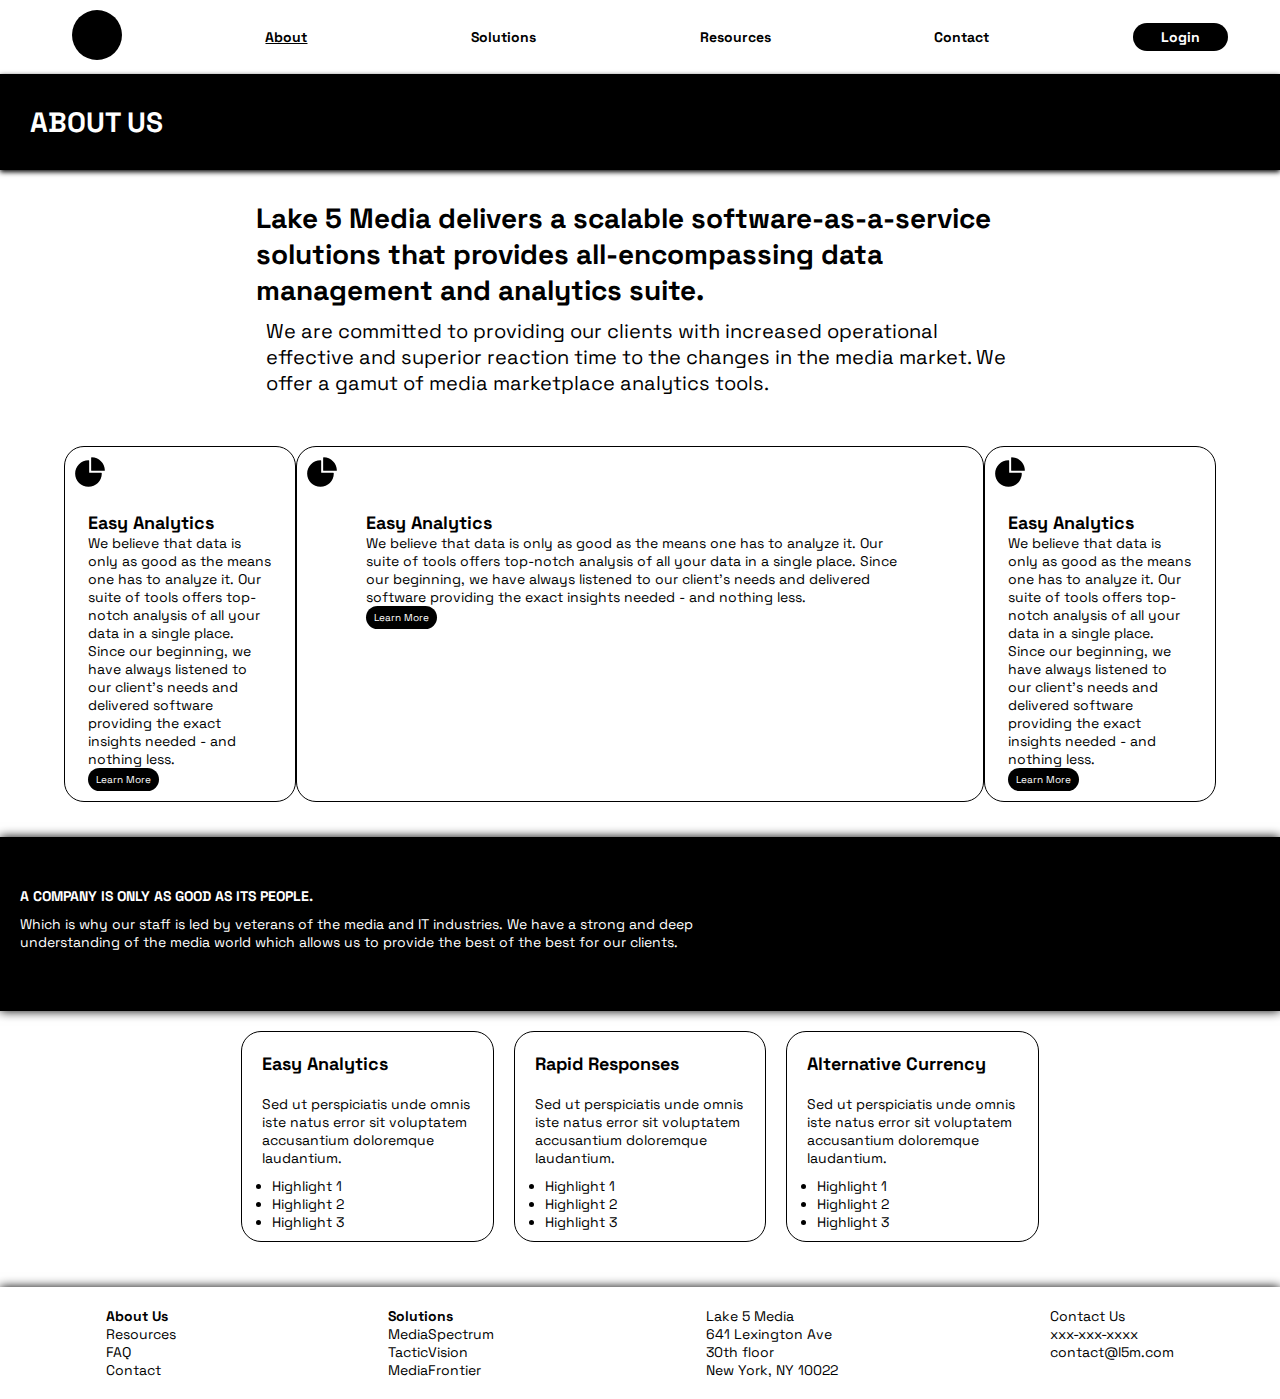
<file: index.html>
<!DOCTYPE html>
<head>
  <link rel="preconnect" href="https://fonts.googleapis.com">
  <link rel="preconnect" href="https://fonts.gstatic.com" crossorigin>
<link href="https://fonts.googleapis.com/css2?family=Space+Grotesk:wght@300;400;500;600;700&display=swap" rel="stylesheet">

  <!-- stylesheets -->
  <link rel="stylesheet" href="styles/main.css">

  <!-- meta tags -->
  <meta name="viewport" content="width=device-width, initial-scale=1">

</head>
<body>
  <!-- navigation bar -->
  <nav>
    <div class="navbar">
        <span><img src="images/blackCircle.svg" alt="" onclick="window.location.href = 'index.html'"></span>
        <span class="collapse"><a href="index.html" style="text-decoration: underline;">About</a></span>
        <span class="collapse"><a href="solutions.html">Solutions</a></span>
        <span class="collapse"><a href="resources.html">Resources</a></span>
        <span class="collapse"><a href="contact.html">Contact</a></span>
        <button type="button" name="login" id="login"><a href="">Login</a></button>
    </div>
  </nav>

  <!-- main content -->
  <main>
    <div class="main-holder">
      <div class="title-bar">
        <h1>ABOUT US</h1>
      </div>

      <div class="text-holder">
        <h1>
          Lake 5 Media delivers a scalable software-as-a-service solutions that provides all-encompassing data management and analytics suite.
        </h1>
        <p class="highlight-text">
            We are committed to providing our clients with increased operational effective and superior reaction time to the changes in the media market. We offer a gamut of media marketplace analytics tools.
        </p>
      </div> <!-- end text-holder -->

      <div class="card-holder">
          <div class="big-card">
          <img src="images/pie-icon.svg" alt="" class="icon">
              <div class="card-content">
                <h4>Easy Analytics</h4>
                <p>
                  We believe that data is only as good as the means one has to analyze it. Our suite of tools offers top-notch analysis of all your data in a single place.
                  Since our beginning, we have always listened to our client’s needs and delivered software providing the exact insights needed - and nothing less.
                </p>
                <button type="button" name="learn-more" class="card-button" onclick="window.location.href = 'solutions.html'">Learn More</button>
              </div> <!-- end card-content -->
          </div> <!-- end big-card -->

          <div class="big-card" id="main-card">
          <img src="images/pie-icon.svg" alt="" class="icon">
              <div class="card-content">
                <h4>Easy Analytics</h4>
                <p>
                  We believe that data is only as good as the means one has to analyze it. Our suite of tools offers top-notch analysis of all your data in a single place.
                  Since our beginning, we have always listened to our client’s needs and delivered software providing the exact insights needed - and nothing less.
                </p>
                <div class="">
                  <button type="button" name="learn-more" class="card-button" onclick="window.location.href = 'solutions.html'">Learn More</button>
                </div>
              </div> <!-- end card-content -->
          </div> <!-- end big-card -->

          <div class="big-card">
          <img src="images/pie-icon.svg" alt="" class="icon">
              <div class="card-content">
                <h4>Easy Analytics</h4>
                <p>
                  We believe that data is only as good as the means one has to analyze it. Our suite of tools offers top-notch analysis of all your data in a single place.
                  Since our beginning, we have always listened to our client’s needs and delivered software providing the exact insights needed - and nothing less.
                </p>
                <div class="">
                  <button type="button" name="learn-more" class="card-button" onclick="window.location.href = 'solutions.html'">Learn More</button>
                </div>
              </div> <!-- end card-content -->
          </div> <!-- end big-card -->

      </div> <!-- end card-holder -->

      <div class="black-highlight">
        <span class="highlight-content">
          <h2 style="margin: 0 auto">
            A COMPANY IS ONLY AS GOOD AS ITS PEOPLE.
          </h2>
          <p style=" padding: 10px 0px">
            Which is why our staff is led by veterans of the media and IT industries. We have a strong and deep understanding of the media world which allows us to provide the best of the best for our clients.
          </p>
        </span>
      </div>

      <div class="card-holder">
          <div class="small-card">
              <h4>Easy Analytics</h4>
              <p>Sed ut perspiciatis unde omnis iste natus error sit voluptatem accusantium doloremque laudantium.</p>
              <ul>
                <li>Highlight 1</li>
                <li>Highlight 2</li>
                <li>Highlight 3</li>
              </ul>
          </div>
          <div class="small-card">
              <h4>Rapid Responses</h4>
              <p>Sed ut perspiciatis unde omnis iste natus error sit voluptatem accusantium doloremque laudantium.</p>
              <span>
                <ul>
                  <li>Highlight 1</li>
                  <li>Highlight 2</li>
                  <li>Highlight 3</li>
                </ul>
              </span>
          </div>
          <div class="small-card">
              <h4>Alternative Currency</h4>
              <p>Sed ut perspiciatis unde omnis iste natus error sit voluptatem accusantium doloremque laudantium.</p>
              <ul>
                <li>Highlight 1</li>
                <li>Highlight 2</li>
                <li>Highlight 3</li>
              </ul>
          </div>
      </div> <!-- end card-holder -->
    </div> <!-- end main-holder -->
  </main>

<!-- footer -->
  <footer>
    <div class="footer">
        <span class="collapse">
            <ul class="footer-list">
              <li style="font-weight: bold;">About Us</li>
              <li>Resources</li>
              <li>FAQ</li>
              <li>Contact</li>
            </ul>
        </span>
        <span class="collapse">
            <ul class="footer-list">
              <li style="font-weight: bold;">Solutions</li>
              <li>MediaSpectrum</li>
              <li>TacticVision</li>
              <li>MediaFrontier</li>
            </ul>
        </span>
        <span>
            <ul class="footer-list">
              <li>Lake 5 Media</li>
              <li>641 Lexington Ave</li>
              <li>30th floor</li>
              <li>New York, NY 10022</li>
            </ul>
        </span>
        <span>
            <ul class="footer-list">
              <li>Contact Us</li>
              <li>xxx-xxx-xxxx</li>
              <li>contact@l5m.com</li>
            </ul>
        </span>
    </div> <!-- end footer -->
  </footer>

  <!-- scripts -->
  <script src="https://ajax.googleapis.com/ajax/libs/jquery/3.6.0/jquery.min.js"></script>
  <script src="scripts/main.js" charset="utf-8"></script>
</body>
</file>
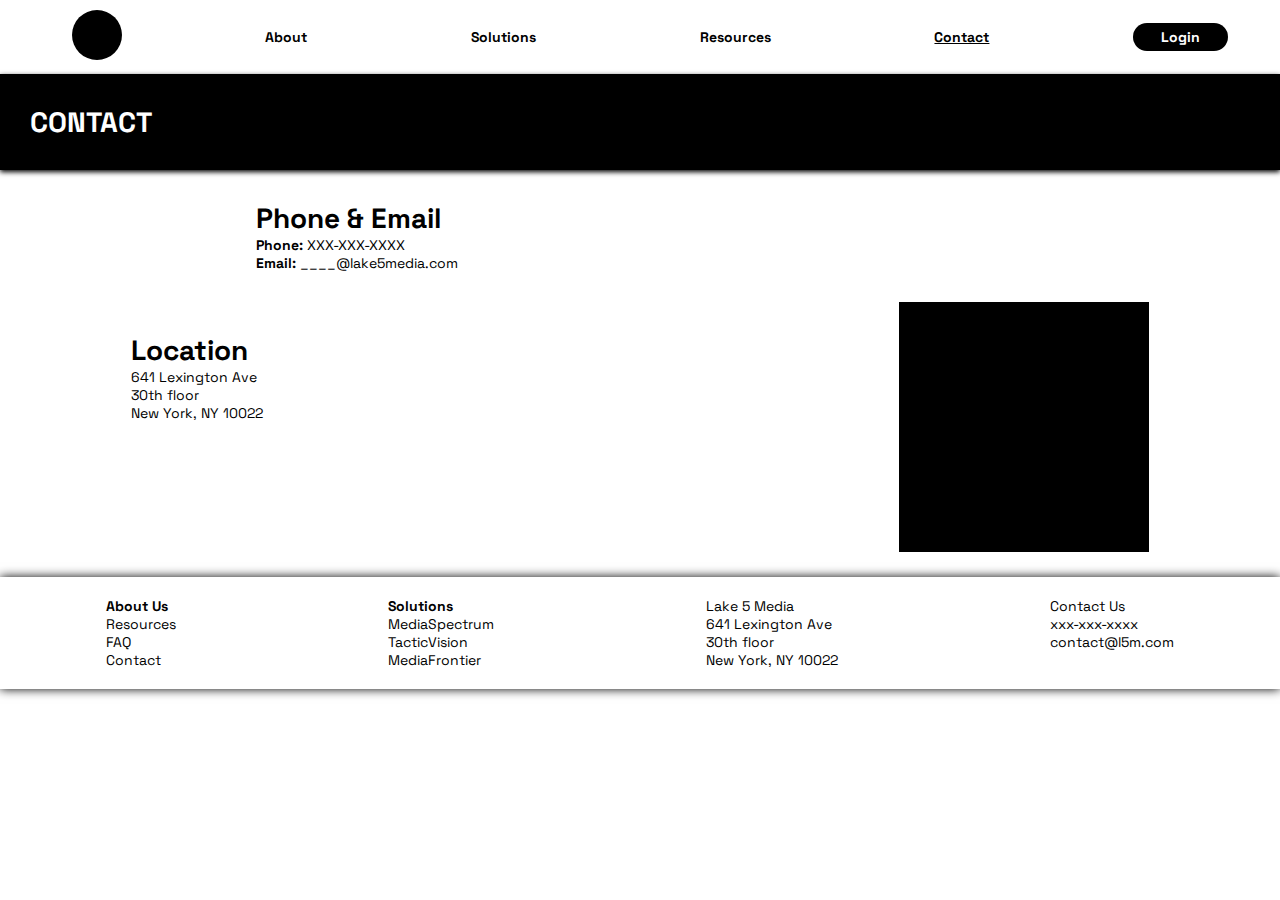
<file: contact.html>
<!DOCTYPE html>
<head>
  <link rel="preconnect" href="https://fonts.googleapis.com">
  <link rel="preconnect" href="https://fonts.gstatic.com" crossorigin>
  <link href="https://fonts.googleapis.com/css2?family=Space+Grotesk:wght@300;400;500;600;700&display=swap" rel="stylesheet">
  <!-- stylesheets -->
  <link rel="stylesheet" href="styles/main.css">
  <!-- meta tags -->
  <meta name="viewport" content="width=device-width, initial-scale=1">
</head>

<body>
  <!-- navigation bar -->
  <nav>
    <div class="navbar">
        <span><img src="images/blackCircle.svg" alt=""></span>
        <span class="collapse"><a href="index.html">About</a></span>
        <span class="collapse"><a href="solutions.html">Solutions</a></span>
        <span class="collapse"><a href="resources.html">Resources</a></span>
        <span class="collapse"><a href="contact.html" style="text-decoration: underline;">Contact</a></span>
        <button type="button" name="login" id="login"><a href="">Login</a></button>
    </div>
  </nav>


  <main>
    <div class="main-holder">
      <div class="title-bar">
          <h1>CONTACT</h1>
      </div>

      <div class="text-holder">
          <h1>Phone & Email</h1>
          <p><strong>Phone: </strong>XXX-XXX-XXXX</p>
          <p><strong>Email: </strong>____@lake5media.com</p>
      </div>
      <div class="text-holder">
        <h1>Location</h1>
        <p>641 Lexington Ave <br> 30th floor <br> New York, NY 10022</p>
      </div>
      <div style="width: 250px; height: 250px; background-color: black; margin-bottom: 25px;">
      </div>
    </div> <!-- main-holder -->
  </main>

  <!-- footer -->
    <footer>
      <div class="footer">
          <span class="collapse">
              <ul class="footer-list">
                <li style="font-weight: bold;">About Us</li>
                <li>Resources</li>
                <li>FAQ</li>
                <li>Contact</li>
              </ul>
          </span>
          <span class="collapse">
              <ul class="footer-list">
                <li style="font-weight: bold;">Solutions</li>
                <li>MediaSpectrum</li>
                <li>TacticVision</li>
                <li>MediaFrontier</li>
              </ul>
          </span>
          <span>
              <ul class="footer-list">
                <li>Lake 5 Media</li>
                <li>641 Lexington Ave</li>
                <li>30th floor</li>
                <li>New York, NY 10022</li>
              </ul>
          </span>
          <span>
              <ul class="footer-list">
                <li>Contact Us</li>
                <li>xxx-xxx-xxxx</li>
                <li>contact@l5m.com</li>
              </ul>
          </span>
      </div> <!-- end footer -->
    </footer>
  <!-- scripts -->
  <script src="https://ajax.googleapis.com/ajax/libs/jquery/3.6.0/jquery.min.js"></script>
  <script src="scripts/main.js" charset="utf-8"></script>
</body>
</file>
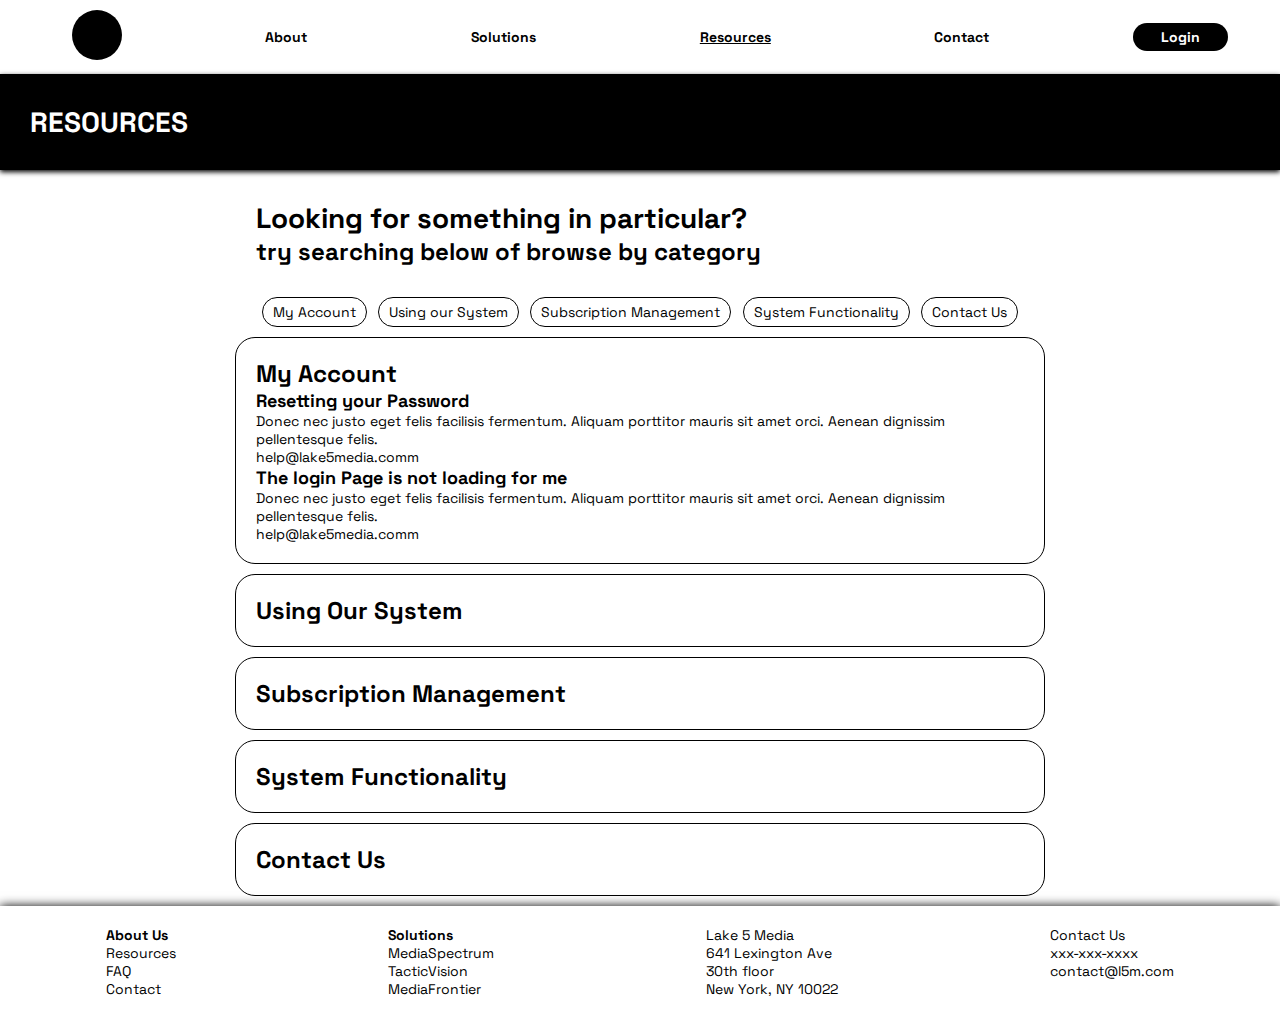
<file: resources.html>
<!DOCTYPE html>
<head>
  <link rel="preconnect" href="https://fonts.googleapis.com">
  <link rel="preconnect" href="https://fonts.gstatic.com" crossorigin>
<link href="https://fonts.googleapis.com/css2?family=Space+Grotesk:wght@300;400;500;600;700&display=swap" rel="stylesheet">

  <!-- stylesheets -->
  <link rel="stylesheet" href="styles/main.css">

  <!-- meta tags -->
  <meta name="viewport" content="width=device-width, initial-scale=1">
</head>
<body>
  <!-- navigation bar -->
  <nav>
    <div class="navbar">
        <span><img src="images/blackCircle.svg" alt=""></span>
        <span class="collapse"><a href="index.html" >About</a></span>
        <span class="collapse"><a href="solutions.html">Solutions</a></span>
        <span class="collapse"><a href="resources.html" style="text-decoration: underline;">Resources</a></span>
        <span class="collapse"><a href="contact.html">Contact</a></span>
        <button type="button" name="login" id="login"><a href="">Login</a></button>
    </div>
  </nav>

  <main>
    <div class="main-holder">
      <div class="title-bar">
          <h1>RESOURCES</h1>
      </div>
      <div class="text-holder">
          <h1>Looking for something in particular?</h1>
          <h3>try searching below of browse by category</h3>
      </div>
      <!--
      <div class="searchbar">
          <input type="text" placeholder="Ad Allocation, Careers, Commercialization..." class="search-input">
          <button type="submit" name="search-button" class="search-button">Search</button>
      </div> -->

      <div class="category-holder">
        <span class="help-category">My Account</span>
        <span class="help-category">Using our System</span>
        <span class="help-category">Subscription Management</span>
        <span class="help-category">System Functionality</span>
        <span class="help-category">Contact Us</span>
      </div>

      <div class="help-highlight">
        <h3>My Account</h3>
        <h4>Resetting your Password</h4>
        <p>
          Donec nec justo eget felis facilisis fermentum. Aliquam porttitor mauris sit amet orci. Aenean dignissim pellentesque felis.
          <br>
          help@lake5media.comm
        </p>
        <h4>The login Page is not loading for me</h4>
        <p>
          Donec nec justo eget felis facilisis fermentum. Aliquam porttitor mauris sit amet orci. Aenean dignissim pellentesque felis.
          <br>
          help@lake5media.comm
        </p>
      </div>

      <div class="help-highlight">
        <h3>Using Our System</h3>
      </div>

      <div class="help-highlight">
        <h3>Subscription Management</h3>
      </div>

      <div class="help-highlight">
        <h3>System Functionality</h3>
      </div>
      <div class="help-highlight">
        <h3>Contact Us</h3>
      </div>
    </div> <!-- end main-holder -->
    <!-- footer -->
      <footer>
        <div class="footer">
            <span class="collapse">
                <ul class="footer-list">
                  <li style="font-weight: bold;">About Us</li>
                  <li>Resources</li>
                  <li>FAQ</li>
                  <li>Contact</li>
                </ul>
            </span>
            <span class="collapse">
                <ul class="footer-list">
                  <li style="font-weight: bold;">Solutions</li>
                  <li>MediaSpectrum</li>
                  <li>TacticVision</li>
                  <li>MediaFrontier</li>
                </ul>
            </span>
            <span>
                <ul class="footer-list">
                  <li>Lake 5 Media</li>
                  <li>641 Lexington Ave</li>
                  <li>30th floor</li>
                  <li>New York, NY 10022</li>
                </ul>
            </span>
            <span>
                <ul class="footer-list">
                  <li>Contact Us</li>
                  <li>xxx-xxx-xxxx</li>
                  <li>contact@l5m.com</li>
                </ul>
            </span>
        </div> <!-- end footer -->
      </footer>
    <!-- scripts -->
    <script src="https://ajax.googleapis.com/ajax/libs/jquery/3.6.0/jquery.min.js"></script>
    <script src="scripts/main.js" charset="utf-8"></script>
  </body>
</file>
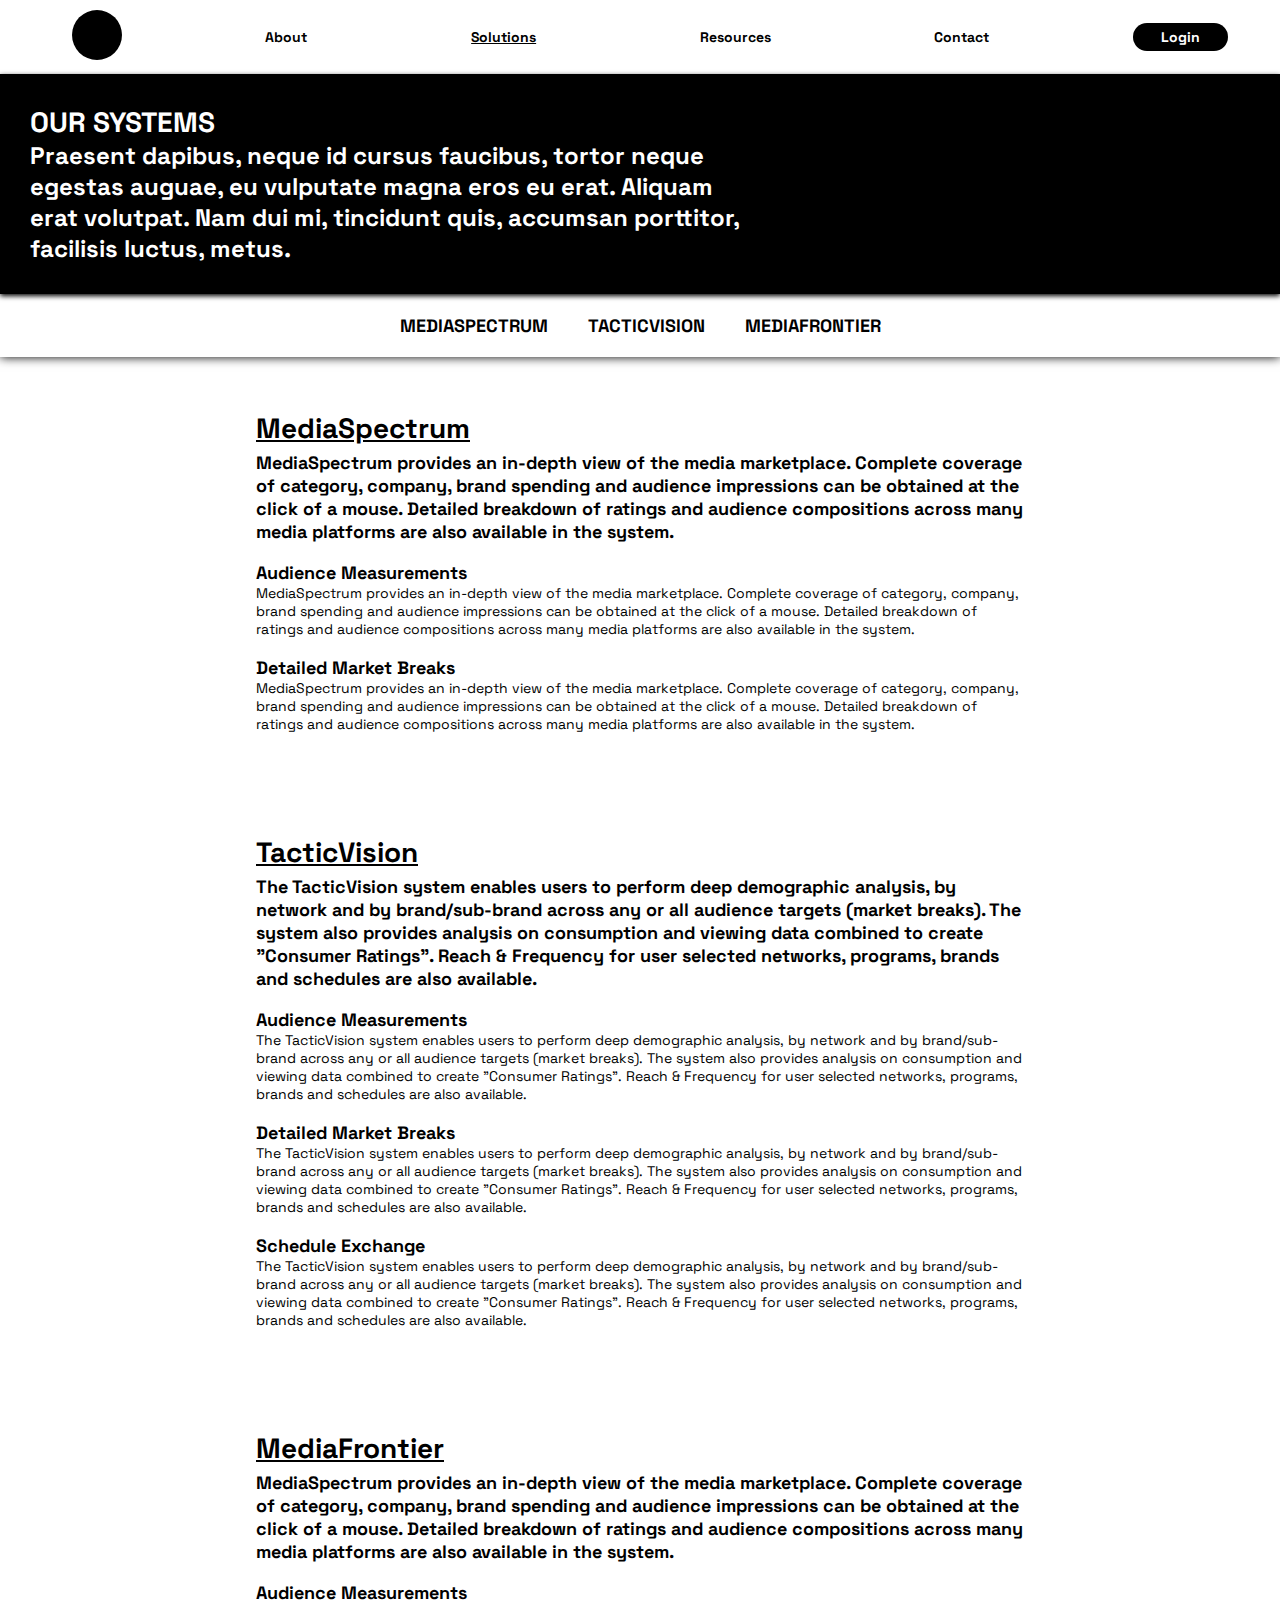
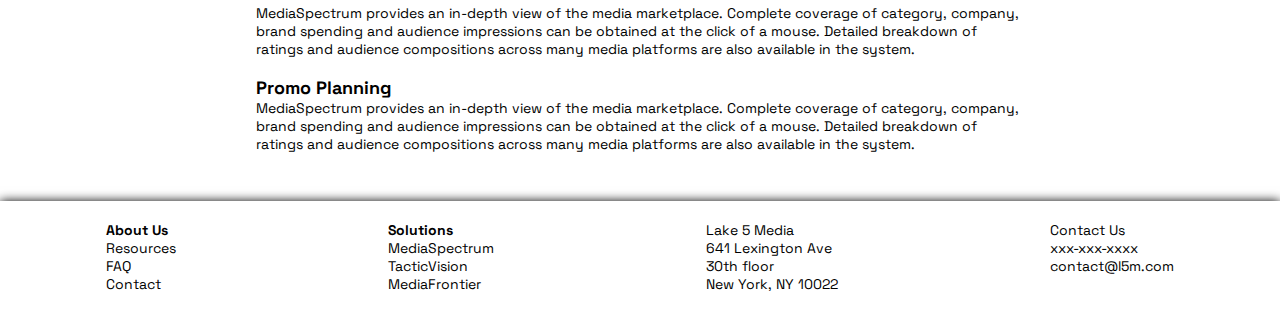
<file: solutions.html>
<!DOCTYPE html>
<head>
  <link rel="preconnect" href="https://fonts.googleapis.com">
  <link rel="preconnect" href="https://fonts.gstatic.com" crossorigin>
<link href="https://fonts.googleapis.com/css2?family=Space+Grotesk:wght@300;400;500;600;700&display=swap" rel="stylesheet">

  <!-- stylesheets -->
  <link rel="stylesheet" href="styles/main.css">

  <!-- meta tags -->
  <meta name="viewport" content="width=device-width, initial-scale=1">
</head>
<body onload="showSolutions()">
  <!-- navigation bar -->
  <nav>
    <div class="navbar">
        <span><img src="images/blackCircle.svg" alt="" onclick="window.location.href = 'index.html'"></span>
        <span class="collapse"><a href="index.html" >About</a></span>
        <span class="collapse"><a href="solutions.html" style="text-decoration: underline;">Solutions</a></span>
        <span class="collapse"><a href="resources.html">Resources</a></span>
        <span class="collapse"><a href="contact.html">Contact</a></span>
        <button type="button" name="login" id="login"><a href="">Login</a></button>
    </div>
  </nav>

  <main>
    <div class="main-holder">
      <div class="title-bar">
        <h1>OUR SYSTEMS</h1>
        <h3>
          Praesent dapibus, neque id cursus faucibus, tortor neque egestas auguae, eu vulputate magna eros eu erat. Aliquam erat volutpat. Nam dui mi, tincidunt quis, accumsan porttitor, facilisis luctus, metus.
        </h3>
      </div>

      <div class="subnav">
          <span id="mediaspectrum">MEDIASPECTRUM</span>
          <span id="tacticvision">TACTICVISION</span>
          <span id="mediafrontier">MEDIAFRONTIER</span>
      </div>


      <div class="text-holder ms2-text">
        <span>
          <h1 style="text-decoration: underline; padding: 5px 0px">MediaSpectrum</h1>
          <h4 style="font-weight: bold;">
            MediaSpectrum provides an in-depth view of the media marketplace. Complete coverage of category, company, brand spending and audience impressions can be obtained at the click of a mouse. Detailed breakdown of ratings and audience compositions across many media platforms are also available in the system.
          </h4>
        </span>
        <span>
            <h4>Audience Measurements</h4>
            <p>
                MediaSpectrum provides an in-depth view of the media marketplace. Complete coverage of category, company, brand spending and audience impressions can be obtained at the click of a mouse. Detailed breakdown of ratings and audience compositions across many media platforms are also available in the system.
            </p>
        </span>
        <span>
            <h4>Detailed Market Breaks</h4>
            <p>
                MediaSpectrum provides an in-depth view of the media marketplace. Complete coverage of category, company, brand spending and audience impressions can be obtained at the click of a mouse. Detailed breakdown of ratings and audience compositions across many media platforms are also available in the system.
            </p>
        </span>
      </div> <!-- end mediaspectrum -->

      <div class="text-holder ttv-text">
        <span>
          <h1 style="text-decoration: underline; padding: 5px 0px">TacticVision</h1>
          <h4 style="font-weight: bold;">
            The TacticVision system enables users to perform deep demographic analysis, by network and by brand/sub-brand across any or all audience targets (market breaks). The system also provides analysis on consumption and viewing data combined to create "Consumer Ratings". Reach & Frequency for user selected networks, programs, brands and schedules are also available.
          </h4>
        </span>
        <span>
            <h4>Audience Measurements</h4>
            <p>
                The TacticVision system enables users to perform deep demographic analysis, by network and by brand/sub-brand across any or all audience targets (market breaks). The system also provides analysis on consumption and viewing data combined to create "Consumer Ratings". Reach & Frequency for user selected networks, programs, brands and schedules are also available.
            </p>
        </span>
        <span>
            <h4>Detailed Market Breaks</h4>
            <p>
                The TacticVision system enables users to perform deep demographic analysis, by network and by brand/sub-brand across any or all audience targets (market breaks). The system also provides analysis on consumption and viewing data combined to create "Consumer Ratings". Reach & Frequency for user selected networks, programs, brands and schedules are also available.
            </p>
        </span>

        <span>
            <h4>Schedule Exchange</h4>
            <p>
                The TacticVision system enables users to perform deep demographic analysis, by network and by brand/sub-brand across any or all audience targets (market breaks). The system also provides analysis on consumption and viewing data combined to create "Consumer Ratings". Reach & Frequency for user selected networks, programs, brands and schedules are also available.
            </p>
        </span>
      </div> <!-- end tacticvision -->

      <div class="text-holder mft-text">
        <span>
          <h1 style="text-decoration: underline; padding: 5px 0px">MediaFrontier</h1>
          <h4 style="font-weight: bold;">
            MediaSpectrum provides an in-depth view of the media marketplace. Complete coverage of category, company, brand spending and audience impressions can be obtained at the click of a mouse. Detailed breakdown of ratings and audience compositions across many media platforms are also available in the system.
          </h4>
        </span>
        <span>
            <h4>Audience Measurements</h4>
            <p>
                MediaSpectrum provides an in-depth view of the media marketplace. Complete coverage of category, company, brand spending and audience impressions can be obtained at the click of a mouse. Detailed breakdown of ratings and audience compositions across many media platforms are also available in the system.
            </p>
        </span>
        <span>
            <h4>Promo Planning</h4>
            <p>
                MediaSpectrum provides an in-depth view of the media marketplace. Complete coverage of category, company, brand spending and audience impressions can be obtained at the click of a mouse. Detailed breakdown of ratings and audience compositions across many media platforms are also available in the system.
            </p>
        </span>
      </div> <!-- end mediafrontier -->


    </div> <!--end main-holder-->
  </main>

  <!-- footer -->
    <footer>
      <div class="footer">
          <span class="collapse">
              <ul class="footer-list">
                <li style="font-weight: bold;">About Us</li>
                <li>Resources</li>
                <li>FAQ</li>
                <li>Contact</li>
              </ul>
          </span>
          <span class="collapse">
              <ul class="footer-list">
                <li style="font-weight: bold;">Solutions</li>
                <li>MediaSpectrum</li>
                <li>TacticVision</li>
                <li>MediaFrontier</li>
              </ul>
          </span>
          <span>
              <ul class="footer-list">
                <li>Lake 5 Media</li>
                <li>641 Lexington Ave</li>
                <li>30th floor</li>
                <li>New York, NY 10022</li>
              </ul>
          </span>
          <span>
              <ul class="footer-list">
                <li>Contact Us</li>
                <li>xxx-xxx-xxxx</li>
                <li>contact@l5m.com</li>
              </ul>
          </span>
      </div> <!-- end footer -->
    </footer>

  <!-- scripts -->
  <script src="https://ajax.googleapis.com/ajax/libs/jquery/3.6.0/jquery.min.js"></script>
  <script src="scripts/main.js" charset="utf-8"></script>
</body>
</file>
<file: styles/main.css>
/* globals */
* {
  margin: 0px;
  padding: 0px;
  font-family: "Space Grotesk", sans-serif;
  font-size: 14px;
}

a {
  text-decoration: none;
  color: black;
  padding: 20px;
}

button {
    background-color: black;
    border: 0px;
    color: white;
    border-radius: 20px;
    padding: 5px 8px;
    font-size: 10px;
}

button a {
  color: white;
}

button:hover {
  background-color: #3D5293;
  color: white;
}

h1 {
  font-size: 28px;
}
h3 {
  font-size: 24px;
}
h4 {
  font-size: 18px;
}

#login {
  font-weight: bold;
}

.navbar {
    width: 100%;
    display: flex;
    flex-flow: row nowrap;
    justify-content: space-around;
    align-items: center;
    font-weight: bold;
    padding: 10px;
}

.main-holder {
  display: flex;
  flex-flow: row wrap;
  justify-content: center;
  width: 100%;
  margin: 0 auto;
}

.title-bar {
  background-color: black;
  color: white;
  width: 100%;
  padding: 30px;
  box-shadow: 0px 2px 5px black;
  margin: 0 auto;
}

.title-bar h1, .title-bar h3 {
  width: 60%;
  /*margin: 0 auto;*/
}


.text-holder {
  width: 60%;
  padding: 30px 0px;
}

.text-holder span {
  padding: 10px;
}


.highlight-text {
  padding: 10px;
  font-size: 20px;
}

.inactive {
  display: none;
}

.icon {
  width: 40px;
  padding: 5px;
}

.card-holder {
    display: flex;
    padding: 10px;
    width: 90%;
    justify-content: center;
    flex-flow: row nowrap;
    margin-bottom: 25px;
}

.big-card {
  border: 1px solid black;
  border-radius: 20px;
  width: 20%;
  margin: 0 auto;
}

.card-content {
  padding: 10px;
  width: 80%;
  margin: 0 auto;
  overflow: auto;
}

#main-card {
  flex: 2;
}

.black-highlight {
  background-color: black;
  color: white;
  width: 100%;
  box-shadow: 0px 0px 10px black;
}

.small-card {
  border: 1px solid black;
  border-radius: 20px;
  margin: 10px;
  padding: 10px;
  width: 20%;
}

.small-card h4, .small-card p {
  padding: 10px;
}

.small-card ul {
  padding: 0px 20px;
}

.highlight-content {
  display: inline-block;
  width: 60%;
  margin: 0 auto;
  padding: 50px 20px;
}

.subnav {
  display: flex;
  width: 100%;
  flex-flow: row nowrap;
  justify-content: center;
  align-items: center;
  box-shadow: 0px 0px 10px black;
}

.subnav span {
  padding: 20px;
  font-size: 18px;
  font-weight: bold;
}

.subnav span:hover {
  background-color: black;
  color: white;
  cursor: pointer;
}

.underline {
  text-decoration: underline;
}

.searchbar {
    width: 60%;
    margin: 0 auto;
    display: flex;
    flex-flow: row nowrap;
    justify-content: center;
    align-items: center;
}

.search-input {
  width: 60%;
  height: 50px;
}

.search-button {
  border-radius: 0 5px 5px 0;
  padding: 10px;
  height: 50px;
}

.help-highlight {
  border: 1px solid black;
  border-radius: 20px;
  width: 60%;
  padding: 20px;
  margin-bottom: 10px;
}

.category-holder {
  width: 60%;
  margin: 0 auto;
  margin-bottom: 10px;
  display: flex;
  flex-flow: row nowrap;
  justify-content: space-around;
  align-items: center;
}

.help-category {
  border: 1px solid black;
  border-radius: 20px;
  padding: 5px 10px;
}

.footer {
  display: flex;
  flex-flow: row nowrap;
  justify-content: space-around;
  font-size: 10px;
  box-shadow: 0px 0px 10px;
}

.footer-list {
  list-style: none;
  padding: 20px;
}

.footer-list li:hover {
  cursor: pointer;
  background-color: black;
  color: white;
}


/* ----------- MEDIA QUERIES ----------- */
/* mobile first -> start with small breakpoints and get larger  */
/* portrait phones */
@media (max-width: 575px) {
  * {
    font-size: 12px;
  }
  h1 {
    font-size: 18px;
  }
  h3 {
    font-size: 14px;
  }
  .navbar {
    justify-content: space-around;
  }
  .title-bar {
    padding: 10px;
  }
  .highlight-text {
    font-size: 12px;
    padding: 0px;
  }
  .card-holder {
    flex-flow: column;
  }
  .card-content {
    padding: 0px 10px;
  }
  #main-card {
    flex: 1;
  }
  .big-card, .small-card {
    width: 90%;
    margin-bottom: 10px;
  }
  .collapse {
    display: none;
  }
  .small-card h4, .small-card p {
    padding: 5px;
  }
  .small-card ul {
    padding: 5px 20px;
  }
  .highlight-content {
    width: 90%;
  }
  .text-holder {
    width: 80%;
    padding: 10px 0px;
  }
  .icon {
    width: 25px;
    margin-left: 5px;
  }
  .card-button {
    margin: 10px 0px;
  }
  .subnav {
    flex-flow: column;
    justify-content: center;
    box-shadow: none;
    border: 1px solid black;
    border-style: solid none;
  }
  .title-bar h1, .title-bar h3 {
    width: 90%;
  }
  .footer {
    border: 1px solid black;
    border-style: solid none;
    box-shadow: none;
  }
}
</file>
